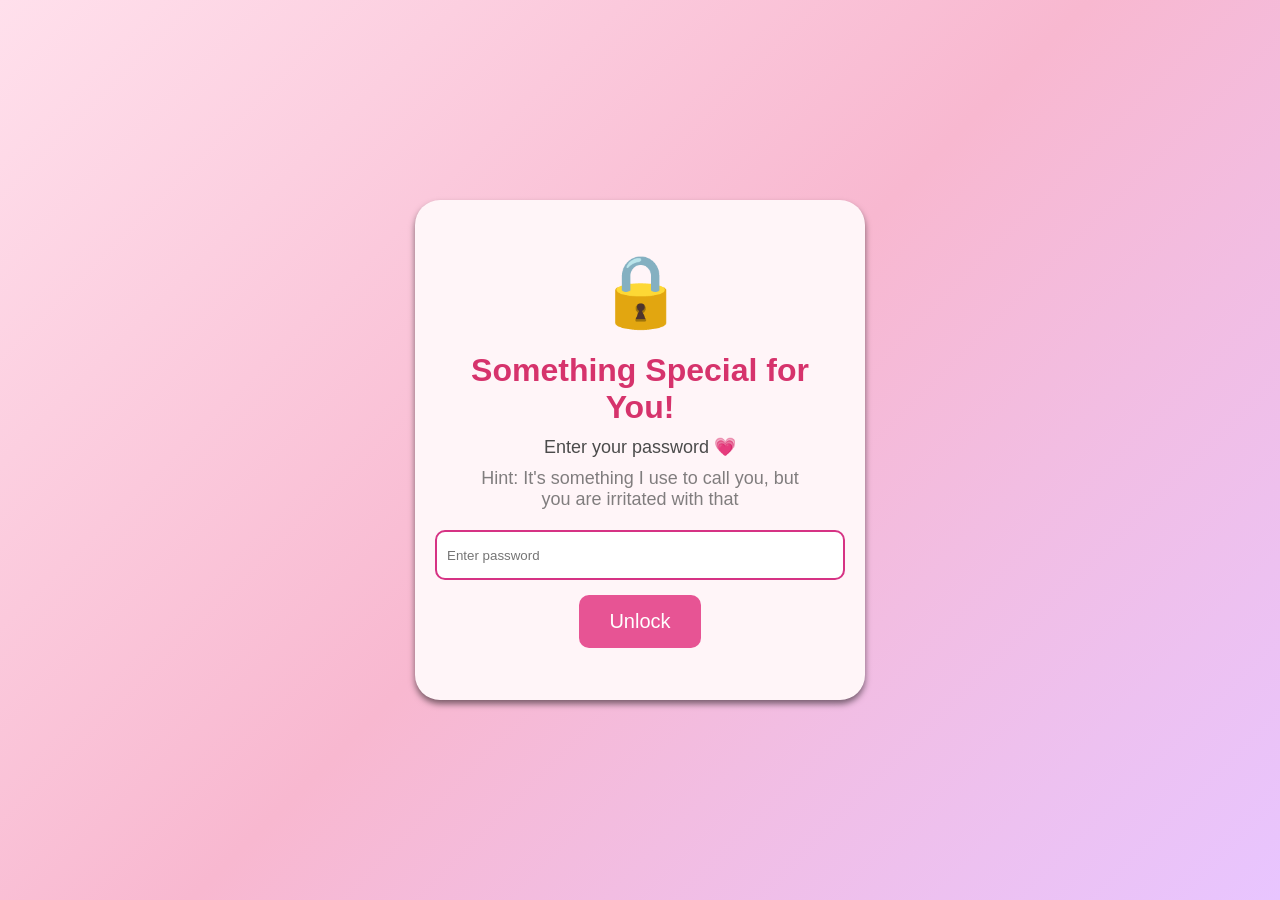
<file: index.html>
<!doctype html>
<html lang="en">
  <head>
    <meta charset="UTF-8" />
    <meta name="viewport" content="width=device-width, initial-scale=1.0" />
    <title>Happy Brithday!</title>
    <link rel="stylesheet" href="style.css" />
  </head>
  <body>
    <div class="lockscreen">
      <div id="lockicon">🔒</div>
      <h1 id="title">Something Special for You!</h1>
      <p>Enter your password 💗</p>
      <p id="hint">
        Hint: It's something I use to call you, but you are irritated with that
      </p>
      <input type="password" id="passwordInput" placeholder="Enter password" />
      <button id="unlock">Unlock</button>
      <div id="msg"></div>
    </div>
    <audio id="backgroundMusic" autoplay loop preload="auto">
        <source src="sub_clair-happy-birthday-592177.mp3" type="audio/mpeg">
    </audio>
    <div class="maincontent">
      <div class="up" id="top">
        <h1 id="little">✦ A LITTLE PAGE JUST FOR YOU ✦</h1>
      </div>
      <div class="outbox">
        <div class="box">
          <icon>🎂</icon>
          <h1 id="happymsg">Happy Birthday!</h1>
          <p id="wishpara" style="font-family: monospace">
            Happy birthday to the person I love the most ❤️💗
          </p>
          <div>
            <p id="mainpara">
              Happy birthday, Aanya, AKA Buddy! 🎂❤️
              <br />
              <br />
              First of all, honestly, I don’t think words are enough to describe
              how much you mean to me.
              <br />
              <br />
              I hope this new chapter of your life brings you endless happiness,
              beautiful memories, success, and everything your heart has ever
              wished for. Never stop being the amazing, crazy, kind, and
              wonderful person you are.
              <br />
              <br />
              I hope this year comes with millions of wonderful things and that
              you enjoy every little moment of it as much as you can. Wishing
              you a million, billion, or trillion times more moments to laugh,
              enjoy, make unforgettable memories, and do all the things that
              make you happy. May life gives you so many reasons to smile that
              you actually get tired of smiling (okay, that’s probably
              impossible).
            </p>
            <br>
            <button id="hidebox" aria-expanded="false" aria-controls="hiddenMessage">
              A Small message for you
            </button>
          </div>
        </div>
      </div>
      <div class="outbox" id="hiddenMessage" hidden>
        <div class="box2">
            <div id="miniheart">💌</div>
            <p id="para1">
              Thank you for being part of my life and for giving me so many
              reasons to smile. No matter how much life changes, I hope we never
              lose this bond and countless memories that we make.
              <br />
              <br />
              Happy Birthday once again! Keep smiling, keep shining, and never
              forget that there’s someone always there for you, anytime,
              anywhere. You just have to text. And yes, that includes listening
              to your endless stories, random thoughts, and complaints about
              life. 😂
              <br />
              <br /><i style="color:black" id="i1">
              Enjoy your day to the fullest, Buddy. You deserve all the
              happiness in the world.</i><i>❤️✨</i>
            </p>
            <br>
            <button id="see">Wanna see yourself?</button>
        </div>
        
      </div>
     
      <div>
        <button id="rainHearts">Make it Rain Hearts</button>
        </div>
         <footer>Made with ♡ and absolutely zero cake-sharing ability.</footer>
    </div>

    <script src="script.js"></script>
  </body>
</html>
</file>
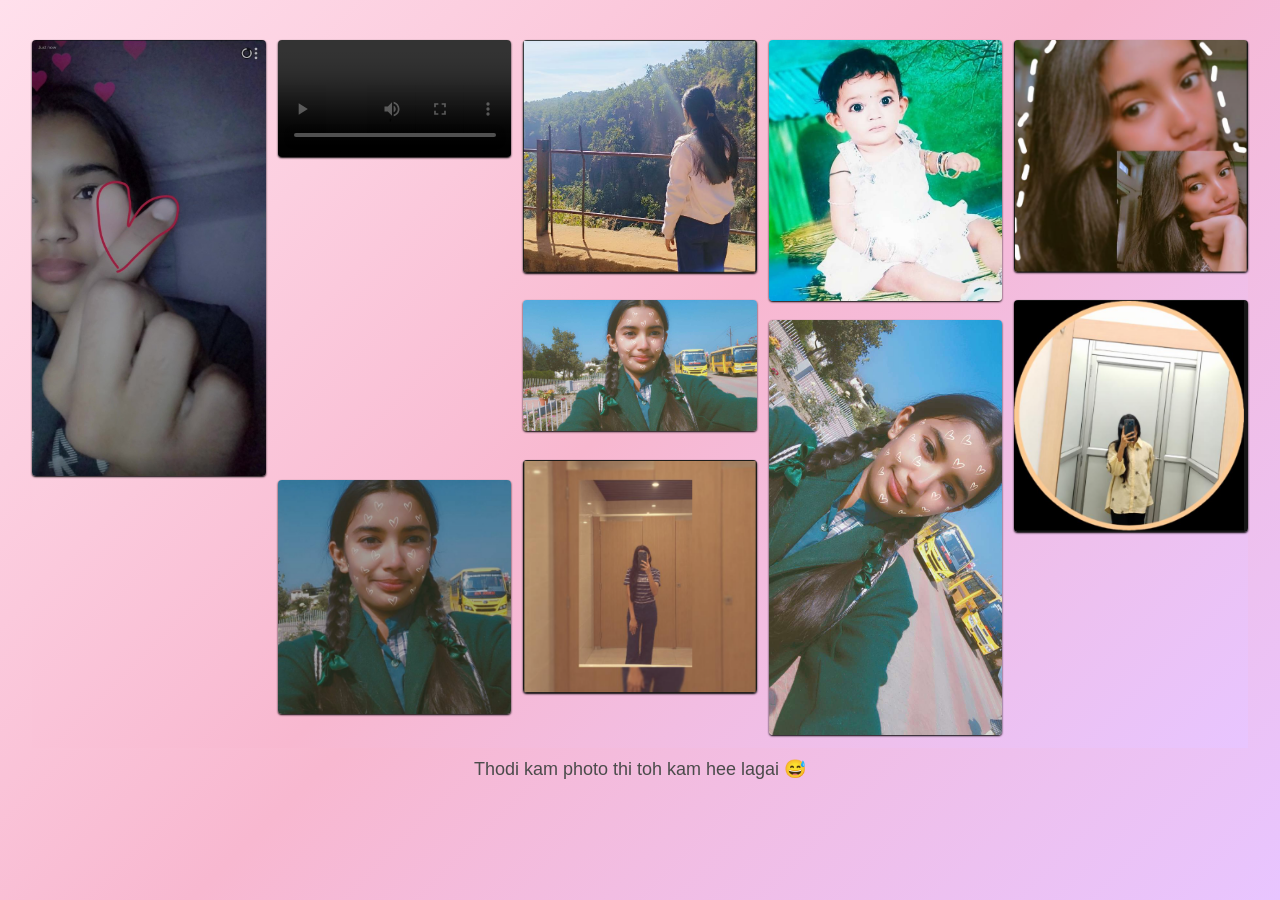
<file: image.html>
<!doctype html>
<html lang="en">
  <head>
    <meta charset="UTF-8" />
    <meta name="viewport" content="width=device-width, initial-scale=1.0" />
    <title>Our Memories</title>
    <link rel="stylesheet" href="style.css" />
  </head>
  <body class="gallery-page" id="gg">
    <audio id="backgroundMusic" autoplay loop preload="auto">
      <source src="sub_clair-happy-birthday-592177.mp3" type="audio/mpeg" />
    </audio>
    <main class="media-gallery-page">
      <div class="media-grid" id="mediaGrid">
        <figure class="media-card">
          <img src="image%20and%20videos/%281%29.jpg" alt="Memory 1" id="m1"/>
        </figure>
        <figure class="media-card">
          <video src="image%20and%20videos/%281%29.mp4" width="480" height="854" controls playsinline preload="metadata" aria-label="Memory video 1"></video>
        </figure>
        <figure class="media-card">
          <img src="image%20and%20videos/%281%29.png" alt="Memory 2" />
        </figure>
        <figure class="media-card">
          <img src="image%20and%20videos/%282%29.jpg" alt="Memory 3" />
        </figure>
        <figure class="media-card">
          <img src="image%20and%20videos/%282%29.png" alt="Memory 4" />
        </figure>
        <figure class="media-card">
          <img src="image%20and%20videos/%283%29.jpg" alt="Memory 5" />
        </figure>
        <figure class="media-card">
          <img src="image%20and%20videos/%283%29.png" alt="Memory 6" />
        </figure>
        <figure class="media-card">
          <img src="image%20and%20videos/%284%29.jpg" alt="Memory 7" />
        </figure>
        <figure class="media-card">
          <img src="image%20and%20videos/%284%29.png" alt="Memory 8" />
        </figure>
        <figure class="media-card">
          <img src="image%20and%20videos/%285%29.png" alt="Memory 9" />
        </figure>
      </div>
      <p>Thodi kam photo thi toh kam hee lagai 😅</p>
    </main>
    <script src="gallery.js"></script>
  </body>
</html>
</file>
<file: style.css>
* {
  margin: 0;
  padding: 0;
  box-sizing: border-box;
}

body {
  font-family: "Segoe UI", sans-serif;
  background: linear-gradient(135deg, #ffe0ec, #f8b8d0, #e8c5ff);
  min-height: 100vh;
  min-height: 100svh;
  display: grid;
  place-items: center;
  padding: 16px;
}

.lockscreen {
  background: #fff5f8;
  width: min(450px, 100%);
  min-height: 500px;
  height: auto;
  color: #fff;
  backdrop-filter: blur(12px);
  -webkit-backdrop-filter: blur(12px);
  border-radius: 25px;
  box-shadow: 0 4px 6px rgba(0, 0, 0, 0.5);
  padding: 0 20px 24px;
}

#lockicon {
  margin-top: clamp(20px, 6vh, 50px);
  font-size: clamp(52px, 12vw, 70px);
  align-items: center;
  display: flex;
  justify-content: center;
}

#title {
  margin-top: 20px;
  color: #d6336c;
}
h1 {
  text-align: center;
}
p {
  text-align: center;
  color: rgb(75, 75, 75);
  font-size: clamp(1rem, 3.8vw, 18px);
  margin-top: 10px;
}
#hint {
  margin-right: 30px;
  margin-left: 30px;
  opacity: 0.7;
}
input[type="password"] {
  display: block;
  margin: 20px auto 0;
  min-height: 50px;
  width: 100%;
  border-radius: 10px;
  border: #d63384 solid 2px;
  padding: 10px;
}

button {
  /* height: 50px;
  width: 80%; */
  display: block;
  margin: 15px auto 0;
  background: #e75494;
  border: none;
  border-radius: 10px;
  color: #fff;
  padding: 15px;
  padding-left: 30px;
  padding-right: 30px;
  font-size: 20px;
  text-align: center;
  transition: transform 0.2s ease-in-out;
}
button:hover {
  transform: scale(1.05);
  cursor: pointer;
  background: #f370a9;
}

#msg {
  text-align: center;
  margin-top: 10px;
  color: #d63384;
}

.maincontent {
  display: none;
  min-height: 100vh;
  min-height: 100svh;
  height: auto;
  width: 100%;
}

.up {
  min-height: 80px;
  padding: 16px;
  width: 100%;
  display: flex;
  justify-content: center;
  align-items: center;
  font-size: 0.75rem;
}

#happymsg {
  color: #d6336c;
  font-size: clamp(2rem, 7vw, 3rem);
}
#little {
  color: #d63384;
  font-size: clamp(0.8rem, 3vw, 1rem);
}

#wishpara {
  font-family: monospace;
  color: #252525;
  opacity: 0.5;
  margin-top: 20px;
}
icon {
  display: block;
  font-size: clamp(4rem, 16vw, 7rem);
  text-align: center;
}
.box {
  height: auto;
  width: min(760px, 100%);
  background: #fff5f8;
  border-radius: 25px;
  box-shadow: 0 4px 6px rgba(0, 0, 0, 0.1);
  padding: clamp(20px, 5vw, 40px);
}

.outbox {
  display: flex;
  justify-content: center;
  align-items: center;
  width: 100%;
  padding: 12px 16px;
}

#mainpara {
  line-height: 1.5;
  color: #d6336c;
}

footer {
  display: flex;
  justify-content: center;
  align-items: center;
  min-height: 100px;
  width: 100%;
  font-size: 0.9rem;
  color: rgb(75, 75, 75);
  text-align: center;
  padding: 20px 16px;
}

.box2 {
  margin-top: 20px;
  height: auto;
  width: min(760px, 100%);
  background: #fff5f8;
  border-radius: 25px;
  box-shadow: 0 4px 6px rgba(0, 0, 0, 0.1);
  padding: clamp(20px, 5vw, 40px);
}


.outbox[hidden] {
  display: none;
}
#miniheart {
    font-size: 4rem;
    text-align: center;
}

#para1 {
  line-height: 1.5;
  color: #d6336c;
}


#i1 {
    opacity: 0.5;
}

.rain-particle {
  position: fixed;
  top: var(--rain-y);
  left: var(--rain-x);
  z-index: 10;
  pointer-events: none;
  font-size: var(--rain-size);
  line-height: 1;
  color: var(--rain-color);
  opacity: 0;
  animation: heart-rain var(--rain-duration) ease-in-out forwards;
}

@keyframes heart-rain {
  0% {
    transform: translate3d(0, 0, 0) rotate(0deg) scale(0.5);
    opacity: 0;
  }
  15% {
    opacity: 1;
  }
  100% {
    transform: translate3d(var(--rain-drift), var(--rain-fall), 0)
      rotate(var(--rain-spin)) scale(1);
    opacity: 0;
  }
}

@media (prefers-reduced-motion: reduce) {
  .rain-particle {
    animation-duration: 5s;
  }
}

.gallery-page {
  display: block;
  min-height: 100vh;
  min-height: 100svh;
  height: auto;
  background: #242124;
  color: #fff;
}

.media-gallery-page {
  width: min(100% - 32px, 1600px);
  margin: 0 auto;
  padding: 24px 0;
}

.gallery-title {
  margin-bottom: 20px;
  font-size: 1rem;
  font-weight: 500;
}

.media-grid {
  position: relative;
  display: grid;
  grid-template-columns: repeat(auto-fill, minmax(min(100%, 220px), 1fr));
  grid-auto-rows: 8px;
  gap: 12px;
  align-items: start;
  background: linear-gradient(135deg, #ffe0ec, #f8b8d0, #e8c5ff);
}

.media-grid:has(.media-card:hover)::before {
  content: "";
  position: fixed;
  inset: 0;
  z-index: 1;
  background: rgba(36, 24, 34, 0.4);
  pointer-events: none;
}

.media-card {
  position: relative;
  min-width: 0;
  overflow: hidden;
  border-radius: 4px;
  transition: transform 0.5s ease, box-shadow 0.5s ease;
  box-shadow: 0px 1px 2px  #000;
}

.media-card:hover {
  z-index: 2;
  transform: scale(1.03);
  box-shadow: 0 8px 24px rgba(0, 0, 0, 0.1);
  border: #d6336c solid 4px;
  border: #e75494 solid 8px;
}

.media-card img,
.media-card video {
  display: block;
  width: 100%;
  height: auto;
}

@media (max-width: 500px) {
  .media-grid {
    grid-template-columns: repeat(2, minmax(0, 1fr));
    gap: 8px;
  }
}

#gg {
  background: linear-gradient(135deg, #ffe0ec, #f8b8d0, #e8c5ff);
}

.gallery-page {
  width: 100%;
}

@media (max-width: 600px) {
  body {
    padding: 10px;
  }

  .lockscreen {
    min-height: 0;
    border-radius: 20px;
  }

  .box,
  .box2 {
    border-radius: 20px;
  }

  #mainpara,
  #para1 {
    font-size: 1rem;
    overflow-wrap: anywhere;
  }

  .media-gallery-page {
    width: min(100% - 20px, 1600px);
    padding: 14px 0;
  }

  .media-grid {
    grid-template-columns: repeat(2, minmax(0, 1fr));
    gap: 8px;
  }

  .media-card:hover {
    transform: scale(1.01);
  }
}

@media (max-width: 360px) {
  .media-grid {
    grid-template-columns: 1fr;
  }
}
/* 
#m1 {
    margin-top: 100px;
} */
</file>
